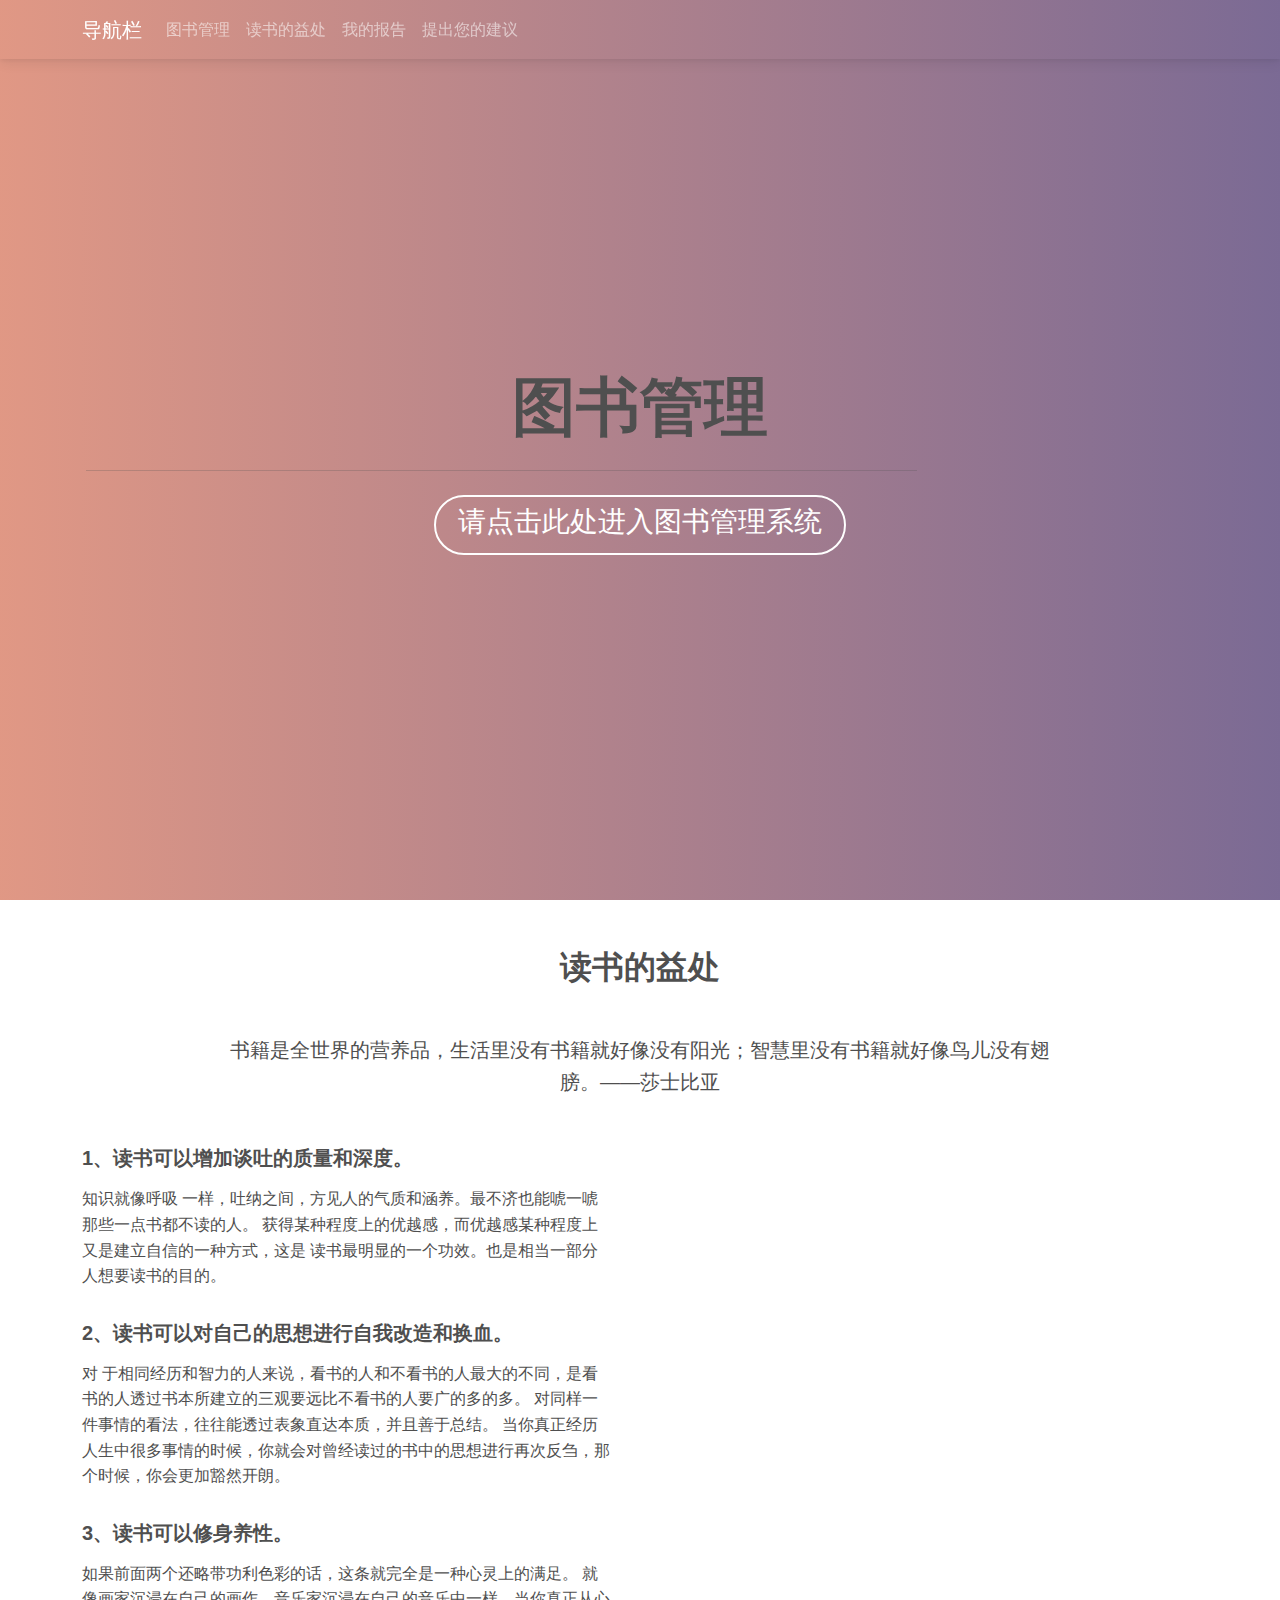
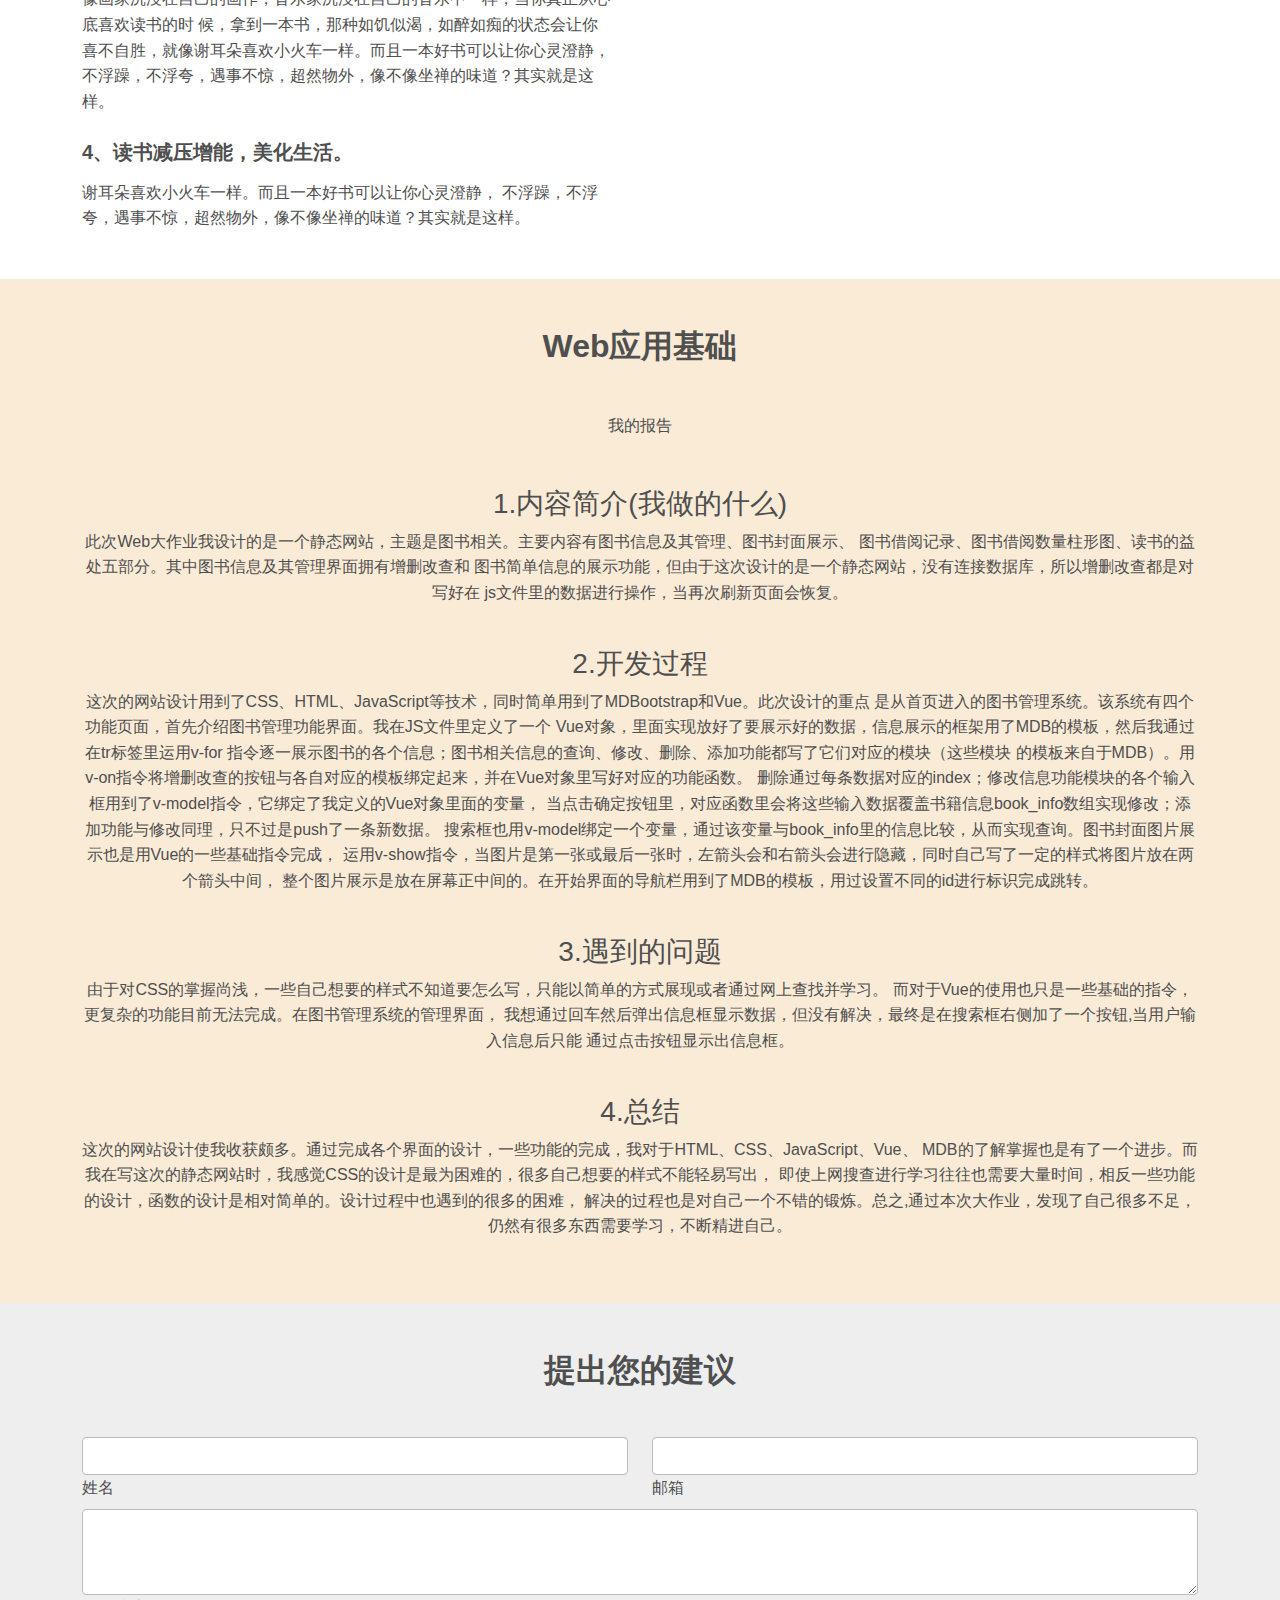
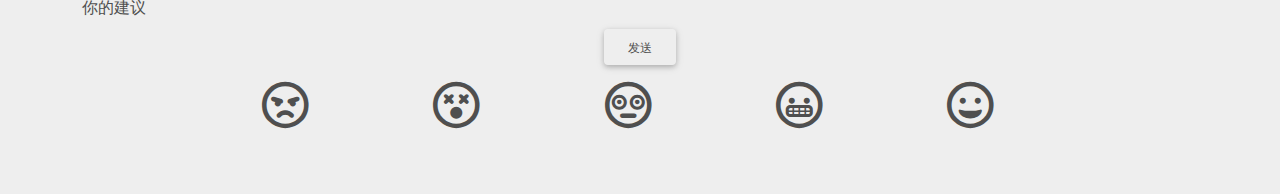
<file: index.html>
<!DOCTYPE html>
<html>

<head>
    <meta charset="UTF-8">
    <meta name="viewport" content="width=device-width, initial-scale=1, shrink-to-fit=no">
    <meta http-equiv="x-ua-compatible" content="ie=edge">
    <title>LIN</title>
    <!-- Font Awesome -->
    <link rel="stylesheet" href="https://use.fontawesome.com/releases/v5.11.2/css/all.css">
    <!-- Bootstrap core CSS -->
    <link rel="stylesheet" href="./css/bootstrap.min.css">
    <!-- Material Design Bootstrap -->
    <link rel="stylesheet" href="./css/mdb.min.css">
    <!-- Your custom styles (optional) -->
    <link rel="stylesheet" href="./css/index.css">


</head>

<body>
    <!-- Main navigation -->
    <header>
        <!-- Navbar -->
        <nav class="navbar navbar-expand-lg navbar-dark fixed-top scrolling-navbar">
            <div class="container">
                <a class="navbar-brand" href="#">导航栏</a>
                <button class="navbar-toggler" type="button" data-toggle="collapse" data-target="#navbarTogglerDemo02"
                    aria-controls="navbarTogglerDemo02" aria-expanded="false" aria-label="Toggle navigation">
                    <span class="navbar-toggler-icon"></span>
                </button>
                <div class="collapse navbar-collapse" id="navbarTogglerDemo02">
                    <ul class="navbar-nav mr-auto smooth-scroll">
                        <li class="nav-item">
                            <a class="nav-link" href="#intro">图书管理
                            </a>
                        </li>
                        <li class="nav-item">
                            <a class="nav-link" href="#content2" data-offset="90">读书的益处</a>
                        </li>

                        <li class="nav-item">
                            <a class="nav-link" href="#content3" data-offset="90">我的报告</a>
                        </li>


                        <li class="nav-item">
                            <a class="nav-link" href="#content4" data-offset="90">提出您的建议</a>
                        </li>
                    </ul>
                    <!-- Social Icon  -->
                </div>
            </div>
        </nav>
        <!-- Navbar -->

        <!-- Full Page Intro -->
        <div class="view">
            <video class="video-intro" poster="https://mdbootstrap.com/img/Photos/Others/background.jpg" playsinline
                autoplay muted loop>
                <source src="https://mdbootstrap.com/img/video/animation.mp4" type="video/mp4">
            </video>
            <!-- Mask & flexbox options-->
            <div class="mask rgba-gradient d-flex justify-content-center align-items-center">
                <!-- Content -->
                <div class="container px-md-3 px-sm-0">
                    <!--Grid row-->
                    <div class="row wow fadeIn">
                        <!--Grid column-->
                        <div class="col-md-12 mb-4 white-text text-center wow fadeIn">
                            <h3 class="display-3 font-weight-bold white-text mb-0 pt-md-5 pt-5">图书管理</h3>
                            <hr class="hr-light my-4 w-75">
                            <!-- <h4 class="subtext-header mt-2 mb-4">Lorem ipsum dolor sit amet, consectetur adipisicing
                                elit deleniti
                                consequuntur nihil.</h4> -->
                            <a href="#!" class="btn btn-rounded btn-outline-white">
                                <h3 onclick='window.open("./main.html")'>请点击此处进入图书管理系统</h3>
                            </a>
                        </div>
                        <!--Grid column-->
                    </div>
                    <!--Grid row-->
                </div>
                <!-- Content -->
            </div>
            <!-- Mask & flexbox options-->
        </div>
        <!-- Full Page Intro -->
    </header>


    <!--Main layout-->
    <main>

        <!--Section: 读书的益处-->
        <section id="content2" class="py-5">

            <!-- Container -->
            <div class="container">
                <!-- Section heading -->
                <h2 class="h1-responsive font-weight-bold text-center mb-5">读书的益处</h2>
                <!-- Section description -->
                <p class="lead grey-text text-center w-responsive mx-auto mb-5">
                    书籍是全世界的营养品，生活里没有书籍就好像没有阳光；智慧里没有书籍就好像鸟儿没有翅膀。——莎士比亚
                </p>
                <!-- Grid row -->
                <div class="row">
                    <div class="col-lg-7">

                        <!-- Grid row1 -->
                        <div class="row mb-3">

                            <!-- Grid column -->
                            <div class="col-xl-10 col-md-11 col-10">
                                <h5 class="font-weight-bold mb-3">1、读书可以增加谈吐的质量和深度。</h5>
                                <p class="grey-text">
                                    知识就像呼吸 一样，吐纳之间，方见人的气质和涵养。最不济也能唬一唬那些一点书都不读的人。
                                    获得某种程度上的优越感，而优越感某种程度上又是建立自信的一种方式，这是
                                    读书最明显的一个功效。也是相当一部分人想要读书的目的。
                                </p>
                            </div>
                            <!-- Grid column -->

                        </div>
                        <!-- Grid row1 -->

                        <!-- Grid row2 -->
                        <div class="row mb-3">

                            <!-- Grid column -->
                            <div class="col-xl-10 col-md-11 col-10">
                                <h5 class="font-weight-bold mb-3">2、读书可以对自己的思想进行自我改造和换血。</h5>
                                <p class="grey-text">
                                    对 于相同经历和智力的人来说，看书的人和不看书的人最大的不同，是看书的人透过书本所建立的三观要远比不看书的人要广的多的多。
                                    对同样一件事情的看法，往往能透过表象直达本质，并且善于总结。
                                    当你真正经历人生中很多事情的时候，你就会对曾经读过的书中的思想进行再次反刍，那个时候，你会更加豁然开朗。
                                </p>
                            </div>
                            <!-- Grid column -->

                        </div>
                        <!-- Grid row2 -->

                        <!--Grid row3-->
                        <div class="row">


                            <!-- Grid column -->
                            <div class="col-xl-10 col-md-11 col-10">
                                <h5 class="font-weight-bold mb-3">3、读书可以修身养性。</h5>
                                <p class="grey-text mb-0">
                                    如果前面两个还略带功利色彩的话，这条就完全是一种心灵上的满足。
                                    就像画家沉浸在自己的画作，音乐家沉浸在自己的音乐中一样，当你真正从心底喜欢读书的时
                                    候，拿到一本书，那种如饥似渴，如醉如痴的状态会让你喜不自胜，就像谢耳朵喜欢小火车一样。而且一本好书可以让你心灵澄静，不浮躁，不浮夸，遇事不惊，超然物外，像不像坐禅的味道？其实就是这样。
                                </p>
                            </div>
                            <!-- Grid column -->

                        </div>
                        <!--Grid row3-->

                        <!--Grid row4-->
                        <div class="row">


                            <!-- Grid column -->
                            <div class="col-xl-10 col-md-11 col-10">
                                <br>
                                <h5 class="font-weight-bold mb-3">4、读书减压增能，美化生活。</h5>
                                <p class="grey-text mb-0">
                                    谢耳朵喜欢小火车一样。而且一本好书可以让你心灵澄静，
                                    不浮躁，不浮夸，遇事不惊，超然物外，像不像坐禅的味道？其实就是这样。
                                </p>
                            </div>
                            <!-- Grid column -->

                        </div>
                        <!--Grid row4-->

                    </div>
                    <!--Grid column-->

                </div>
                <!-- Grid row -->

            </div>
            <!-- Container -->

        </section>
        <!--Section: 读书的益处-->


        <!--Section: 我的报告-->
        <section id="content3" class="text-center py-5" style="background-color:antiquewhite">

            <!-- Container -->
            <div class="container">

                <!-- Section heading -->
                <h2 class="h1-responsive font-weight-bold mb-5">Web应用基础</h2>
                <!-- Section description -->
                <p class="grey-text w-responsive mx-auto mb-5">我的报告</p>

                <div class="row">
                    <div class="col-md-12">

                        <div id="mdb-lightbox-ui"></div>
                        <div class="mdb-lightbox">


                            <h3>1.内容简介(我做的什么)</h3>
                            <p>
                                此次Web大作业我设计的是一个静态网站，主题是图书相关。主要内容有图书信息及其管理、图书封面展示、
                                图书借阅记录、图书借阅数量柱形图、读书的益处五部分。其中图书信息及其管理界面拥有增删改查和
                                图书简单信息的展示功能，但由于这次设计的是一个静态网站，没有连接数据库，所以增删改查都是对写好在
                                js文件里的数据进行操作，当再次刷新页面会恢复。
                            </p>

                            <br>
                            <h3>2.开发过程</h3>
                            <p>
                                这次的网站设计用到了CSS、HTML、JavaScript等技术，同时简单用到了MDBootstrap和Vue。此次设计的重点
                                是从首页进入的图书管理系统。该系统有四个功能页面，首先介绍图书管理功能界面。我在JS文件里定义了一个
                                Vue对象，里面实现放好了要展示好的数据，信息展示的框架用了MDB的模板，然后我通过在tr标签里运用v-for
                                指令逐一展示图书的各个信息；图书相关信息的查询、修改、删除、添加功能都写了它们对应的模块（这些模块
                                的模板来自于MDB）。用v-on指令将增删改查的按钮与各自对应的模板绑定起来，并在Vue对象里写好对应的功能函数。
                                删除通过每条数据对应的index；修改信息功能模块的各个输入框用到了v-model指令，它绑定了我定义的Vue对象里面的变量，
                                当点击确定按钮里，对应函数里会将这些输入数据覆盖书籍信息book_info数组实现修改；添加功能与修改同理，只不过是push了一条新数据。
                                搜索框也用v-model绑定一个变量，通过该变量与book_info里的信息比较，从而实现查询。图书封面图片展示也是用Vue的一些基础指令完成，
                                运用v-show指令，当图片是第一张或最后一张时，左箭头会和右箭头会进行隐藏，同时自己写了一定的样式将图片放在两个箭头中间，
                                整个图片展示是放在屏幕正中间的。在开始界面的导航栏用到了MDB的模板，用过设置不同的id进行标识完成跳转。
                            </p>

                            <br>
                            <h3>3.遇到的问题</h3>
                            <p>
                               由于对CSS的掌握尚浅，一些自己想要的样式不知道要怎么写，只能以简单的方式展现或者通过网上查找并学习。
                               而对于Vue的使用也只是一些基础的指令，更复杂的功能目前无法完成。在图书管理系统的管理界面，
                               我想通过回车然后弹出信息框显示数据，但没有解决，最终是在搜索框右侧加了一个按钮,当用户输入信息后只能
                               通过点击按钮显示出信息框。
                            </p>

                            <br>
                            <h3>4.总结</h3>
                            <p>
                                这次的网站设计使我收获颇多。通过完成各个界面的设计，一些功能的完成，我对于HTML、CSS、JavaScript、Vue、
                                MDB的了解掌握也是有了一个进步。而我在写这次的静态网站时，我感觉CSS的设计是最为困难的，很多自己想要的样式不能轻易写出，
                                即使上网搜查进行学习往往也需要大量时间，相反一些功能的设计，函数的设计是相对简单的。设计过程中也遇到的很多的困难，
                                解决的过程也是对自己一个不错的锻炼。总之,通过本次大作业，发现了自己很多不足，仍然有很多东西需要学习，不断精进自己。
                            </p>

                        </div>

                    </div>
                </div>

            </div>
            <!-- Container -->

        </section>
        <!--Section: 我的报告-->


        <!--Section: 建议-->
        <section id="content4" class="py-5" style="background-color: #eee;">

            <div class="container">

                <!-- Section heading -->
                <h2 class="h1-responsive font-weight-bold text-center mb-5">提出您的建议</h2>
                <!-- Section description -->
                <p class="text-center w-responsive mx-auto mb-5">
                </p>

                <div class="row">

                    <!-- Grid column -->
                    <div class="col-md-6">
                        <div class="md-form mb-0">
                            <input type="text" id="contact-name" class="form-control">
                            <label for="contact-name" class="">姓名</label>
                        </div>
                    </div>
                    <!-- Grid column -->

                    <!-- Grid column -->
                    <div class="col-md-6">
                        <div class="md-form mb-0">
                            <input type="text" id="contact-email" class="form-control">
                            <label for="contact-email" class="">邮箱</label>
                        </div>
                    </div>
                    <!-- Grid column -->

                </div>

                <div class="row">

                    <!-- Grid column -->
                    <div class="col-md-12">
                        <div class="md-form">
                            <textarea type="text" id="contact-message" class="form-control md-textarea"
                                rows="3"></textarea>
                            <label for="contact-message">你的建议</label>
                        </div>
                    </div>
                    <!-- Grid column -->

                </div>

                <div class="text-center text-md-left">
                    <a class="btn btn-purple btn-md">发送</a>
                </div>

                <!-- Grid column -->

                <div class="infinite-scroll py-3 text-center" id="direction-example"
                    style="max-width: 1500px; overflow-x: scroll; white-space: nowrap;" data-mdb-infinite-direction="x">
                    <span class="mx-5"><i class="far fa-angry fa-3x me-4"></i> </span>
                    <span class="mx-5"><i class="far fa-dizzy fa-3x me-4"></i> </span>
                    <span class="mx-5"><i class="far fa-flushed fa-3x me-4"></i> </span>
                    <span class="mx-5"><i class="far fa-grimace fa-3x me-4"></i> </span>
                    <span class="mx-5"><i class="far fa-grin fa-3x me-4"></i> </span>
                </div>


            </div>

        </section>
        <!--Section: 建议-->

    </main>
    <!--Main layout-->




    <!-- jQuery -->
    <script type="text/javascript" src="./js/jquery.min.js"></script>
    <!-- Bootstrap tooltips -->
    <script type="text/javascript" src="./js/popper.min.js"></script>
    <!-- Bootstrap core JavaScript -->
    <script type="text/javascript" src="./js/bootstrap.min.js"></script>
    <!-- MDB core JavaScript -->
    <script type="text/javascript" src="./js/mdb.min.js"></script>
</body>

</html>
</file>
<file: css/index.css>
html,
body,
header,
.view {
    height: 100%;
}

@media (max-width: 740px) {

    html,
    body,
    header,
    .view {
        height: 100vh;
    }
}

.top-nav-collapse,
.page-footer {
    background-color: #563e91 !important;
}

.navbar:not(.top-nav-collapse) {
    background: transparent !important;
}

@media (max-width: 991px) {
    .navbar:not(.top-nav-collapse) {
        background: #563e91 !important;
    }
}

.rgba-gradient {
    background: rgba(35, 7, 77, 0.6);
    /* fallback for old browsers */
    background: -webkit-linear-gradient(to right, rgba(204, 83, 51, 0.6), rgba(35, 7, 77, 0.6));
    /* Chrome 10-25, Safari 5.1-6 */
    background: linear-gradient(to right, rgba(204, 83, 51, 0.6), rgba(35, 7, 77, 0.6));
    /* W3C, IE 10+/ Edge, Firefox 16+, Chrome 26+, Opera 12+, Safari 7+ */
}

.streak.streak-photo {
    background-attachment: fixed;
}
</file>
